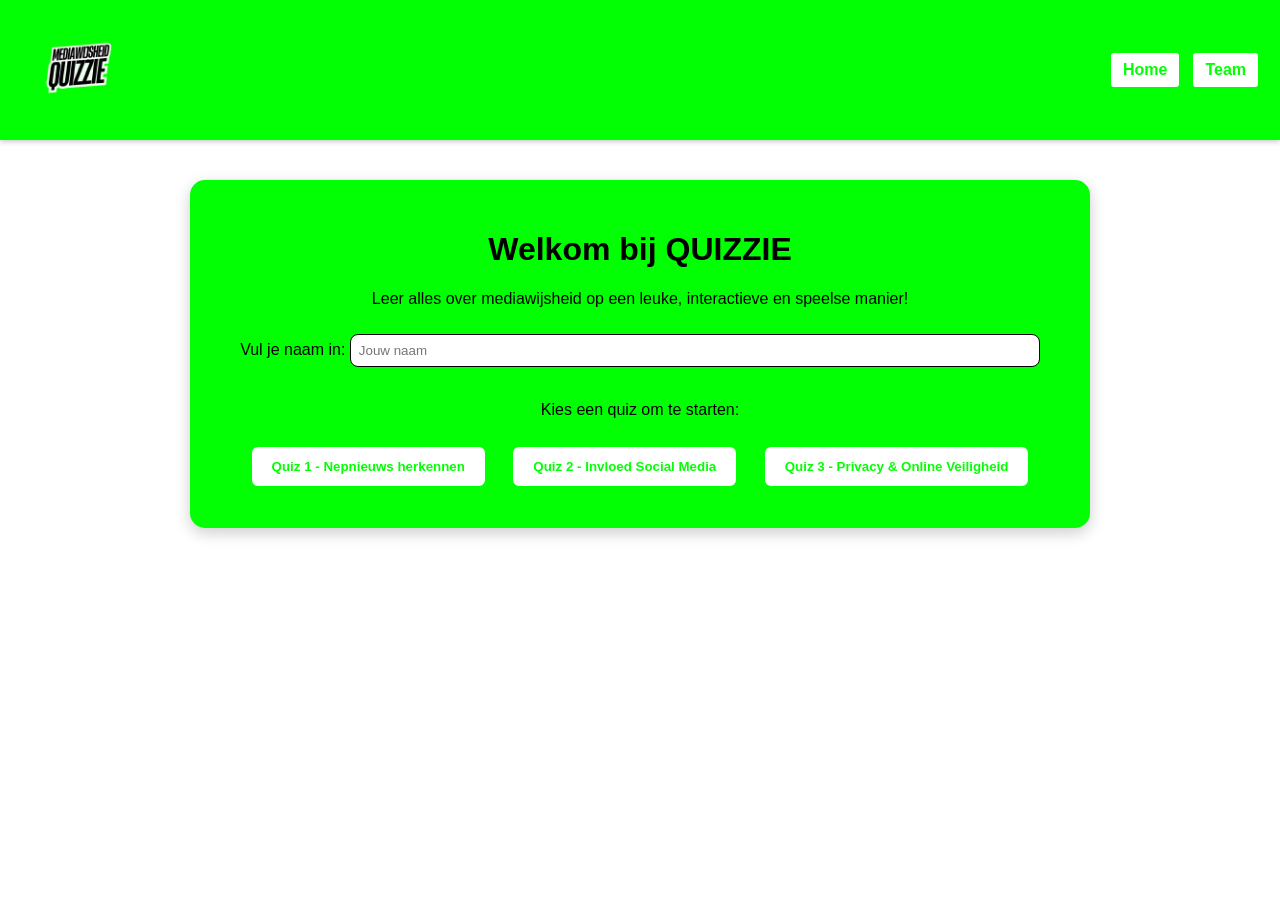
<file: index.html>
<!DOCTYPE html>
<html lang="nl">
<head>
<meta charset="UTF-8">
<meta name="viewport" content="width=device-width, initial-scale=1.0">
<title>QUIZZIE - Mediawijsheid</title>
<link rel="stylesheet" href="style.css">
</head>
<body>
<header>
    <img src="download.png" alt="QUIZZIE Logo" class="logo">
    <nav>
        <a href="index.html">Home</a>
        <a href="team.html">Team</a>
    </nav>
</header>

<main>
    <div class="welcome-block">
        <h1>Welkom bij QUIZZIE</h1>
        <p>Leer alles over mediawijsheid op een leuke, interactieve en speelse manier!</p>

        <label>Vul je naam in:</label>
        <input type="text" id="player-name" placeholder="Jouw naam">
        <br><br>

        <p>Kies een quiz om te starten:</p>
        <button class="quiz-btn" data-quiz="quiz_kai.html">Quiz 1 - Nepnieuws herkennen</button>
        <button class="quiz-btn" data-quiz="quiz_nikhil.html">Quiz 2 - Invloed Social Media</button>
        <button class="quiz-btn" data-quiz="quiz_carlos.html">Quiz 3 - Privacy & Online Veiligheid</button>
    </div>
</main>

<script>
const buttons = document.querySelectorAll(".quiz-btn");

buttons.forEach(btn=>{
    btn.addEventListener("click", ()=>{
        const name = document.getElementById("player-name").value.trim();
        if(name===""){
            alert("Vul eerst je naam in om verder te gaan!");
            return;
        }
        localStorage.setItem("playerName", name);
        window.location.href = btn.getAttribute("data-quiz");
    });
});
</script>
</body>
</html>
</file>
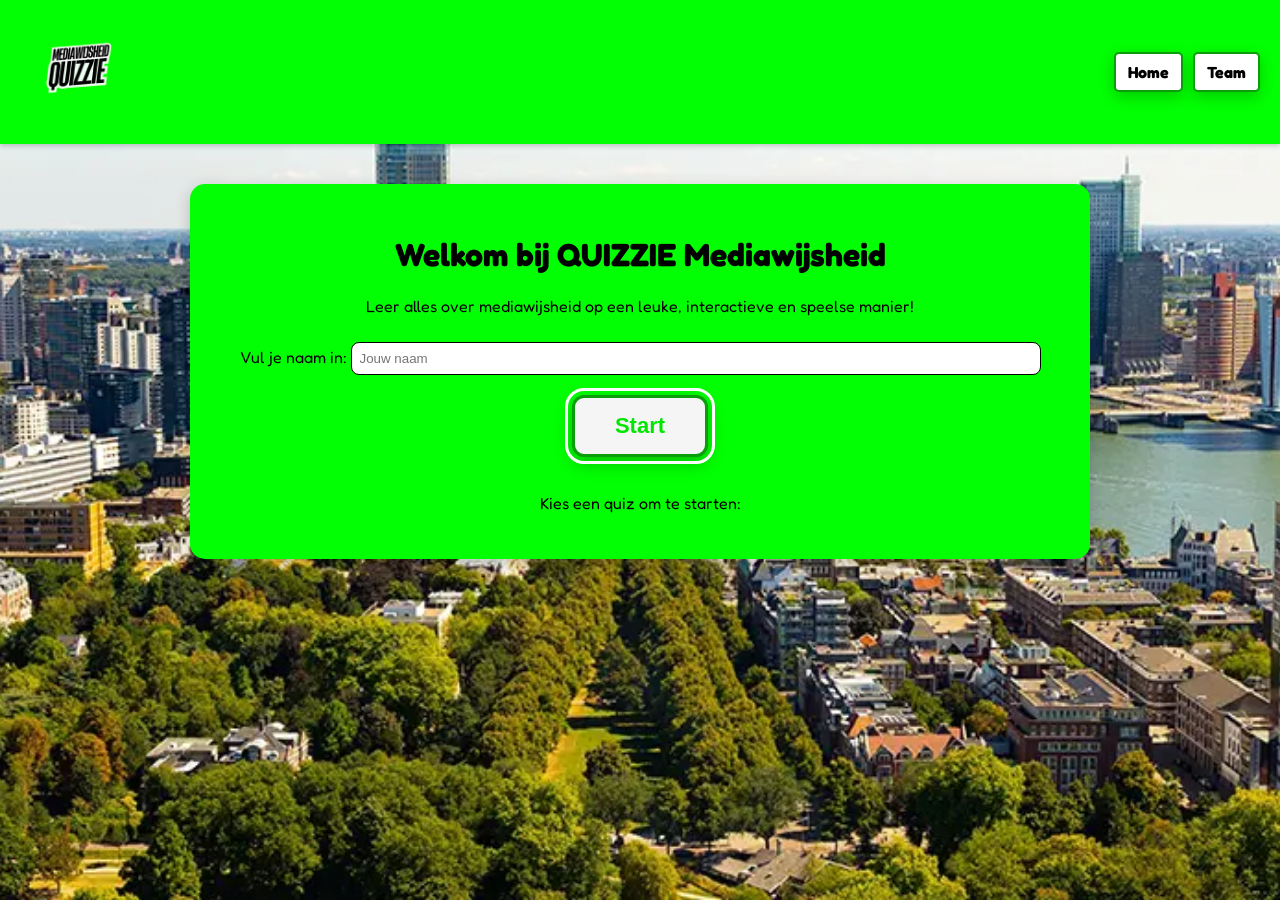
<file: homepage/index.html>
<!DOCTYPE html>
<html lang="nl">
<head>
<meta charset="UTF-8">
<meta name="viewport" content="width=device-width, initial-scale=1.0">
<title>QUIZZIE - Mediawijsheid</title>
<link rel="stylesheet" href="/style/style.css">
<link href="https://fonts.googleapis.com/css2?family=Fredoka:wght@400;600;700&display=swap" rel="stylesheet">

</head>

<header>
    <a href="/homepage/index.html">
    <img src="/images/download.png" class="logo" alt="QUIZZIE Logo">
    </a>

    <nav>
        <a href="/homepage/index.html">Home</a>
        <a href="/team/team.html">Team</a>
    </nav>
</header>

<main>
    <div class="welcome-block">
        <h1>Welkom bij QUIZZIE Mediawijsheid</h1>
        <p>Leer alles over mediawijsheid op een leuke, interactieve en speelse manier!</p>

      <label>Vul je naam in:</label>
<input type="text" id="player-name" placeholder="Jouw naam">

<button id="start-btn">Start</button>

        <br><br>

        <p>Kies een quiz om te starten:</p>

        <div class="quiz-sectie">

            <div class="quiz-blok">
                <h3>Quiz 1</h3>
                <button class="quiz-btn" data-quiz="/quiz-paginas/quiz_kai.html">Nepnieuws herkennen</button>
            </div>

            <div class="quiz-blok">
                <h3>Quiz 2</h3>
                <button class="quiz-btn" data-quiz="/quiz-paginas/quiz_nikhil.html">Invloed Social Media</button>
            </div>

            <div class="quiz-blok">
                <h3>Quiz 3</h3>
                <button class="quiz-btn" data-quiz="/quiz-paginas/quiz_carlos.html">Privacy & Online Veiligheid</button>
            </div>

        </div>
    </div>
</main>

<script>
document.addEventListener("DOMContentLoaded", () => {
    const nameInput = document.getElementById("player-name");
    const startBtn = document.getElementById("start-btn");
    const quizSection = document.querySelector(".quiz-sectie");
    const buttons = document.querySelectorAll(".quiz-btn");

 
    buttons.forEach(btn => btn.disabled = true);


    startBtn.addEventListener("click", () => {
        const name = nameInput.value.trim();

        if (name === "") {
            alert("Vul eerst je naam in!");
            return;
        }

   
        localStorage.setItem("playerName", name);


        quizSection.style.display = "flex";

 
        buttons.forEach(btn => btn.disabled = false);


        startBtn.style.display = "none";
        nameInput.disabled = true;
    });

    // Quiz-knoppen gedrag
    buttons.forEach(btn => {
        btn.addEventListener("click", () => {
            const name = nameInput.value.trim();

            if (name === "") {
                alert("Vul eerst je naam in!");
                return;
            }

            window.location.href = btn.getAttribute("data-quiz");
        });
    });
});
</script>



</body>
</html>
</file>
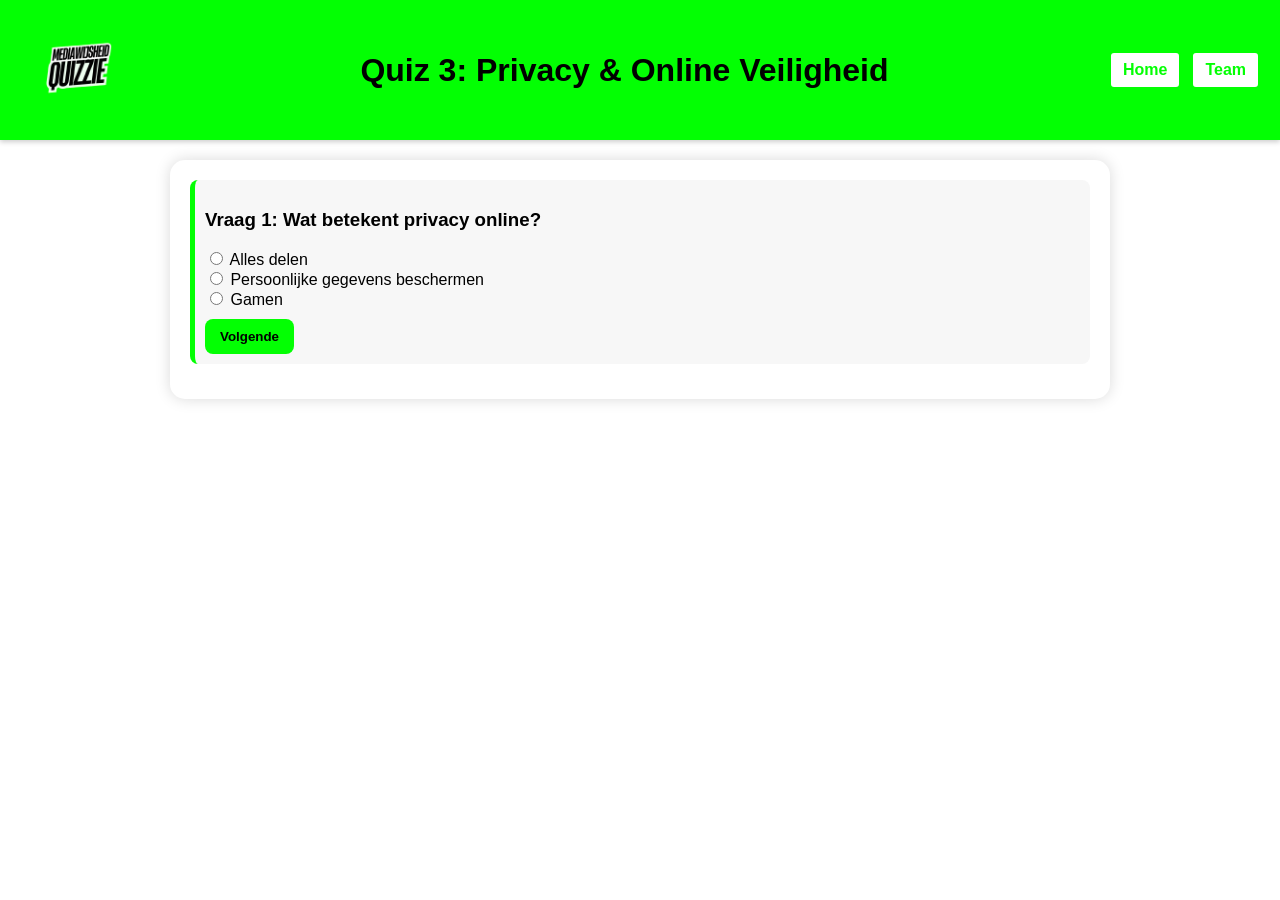
<file: quiz_carlos.html>
<!DOCTYPE html>
<html lang="nl">
<head>
<meta charset="UTF-8">
<meta name="viewport" content="width=device-width, initial-scale=1.0">
<title>Quiz 3 - Privacy & Online Veiligheid</title>
<link rel="stylesheet" href="style.css">
</head>
<body>
<header>
    <img src="download.png" alt="QUIZZIE Logo" class="logo">
    <h1>Quiz 3: Privacy & Online Veiligheid</h1>
    <nav>
        <a href="index.html">Home</a>
        <a href="team.html">Team</a>
    </nav>
</header>

<main class="quiz-container">
    <div id="quiz-container"></div>
</main>

<script src="quiz_carlos.js"></script>
</body>
</html>
</file>
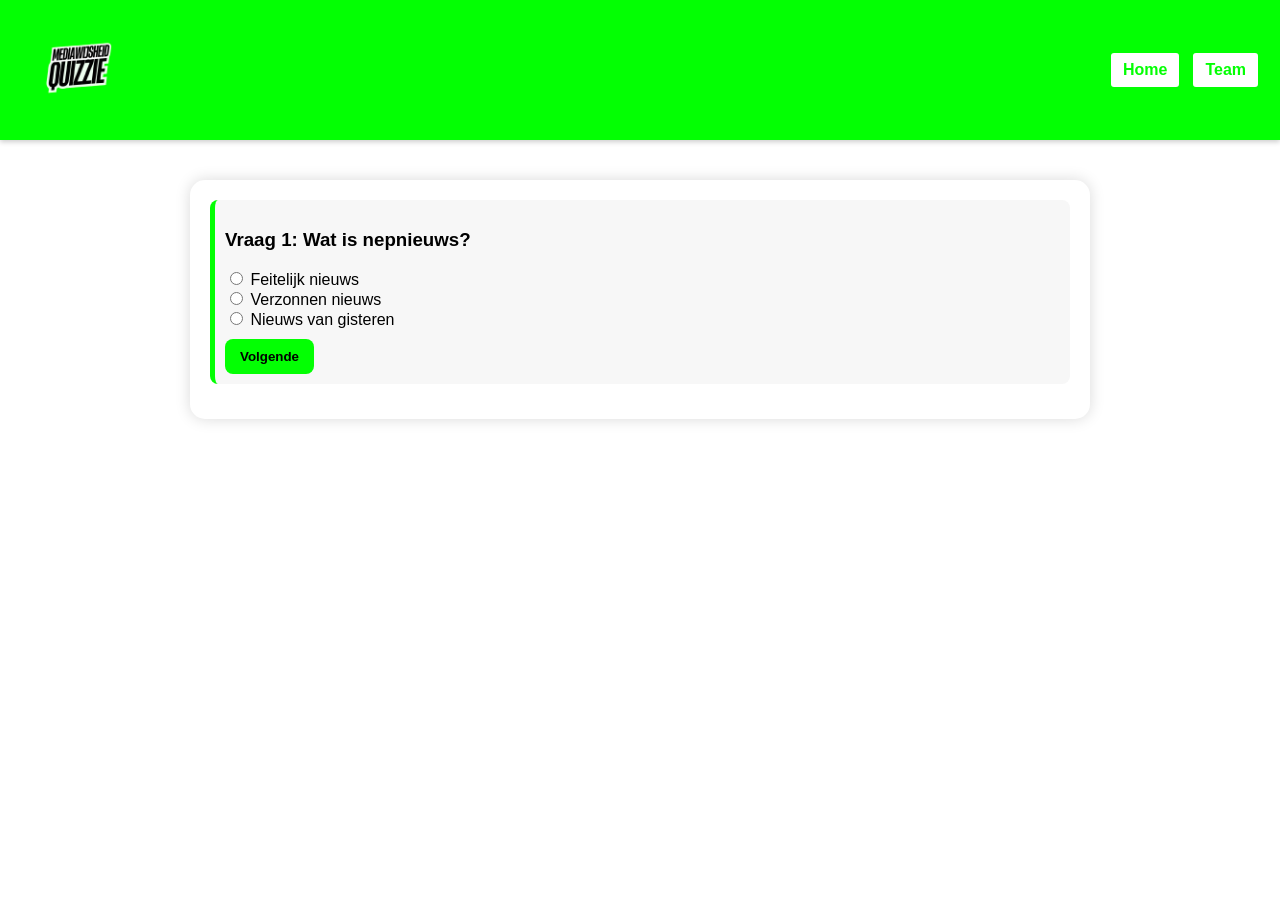
<file: quiz_kai.html>
<!DOCTYPE html>
<html lang="nl">
<head>
<meta charset="UTF-8">
<meta name="viewport" content="width=device-width, initial-scale=1.0">
<title>Quiz 1 - Nepnieuws herkennen</title>
<link rel="stylesheet" href="style.css">
</head>
<body>
<header>
    <img src="download.png" alt="QUIZZIE Logo" class="logo">
    <nav>
        <a href="index.html">Home</a>
        <a href="team.html">Team</a>
    </nav>
</header>

<main>
    <div class="quiz-container" id="quiz-container"></div>
</main>

<script src="quiz_kai.js"></script>
</body>
</html>
</file>
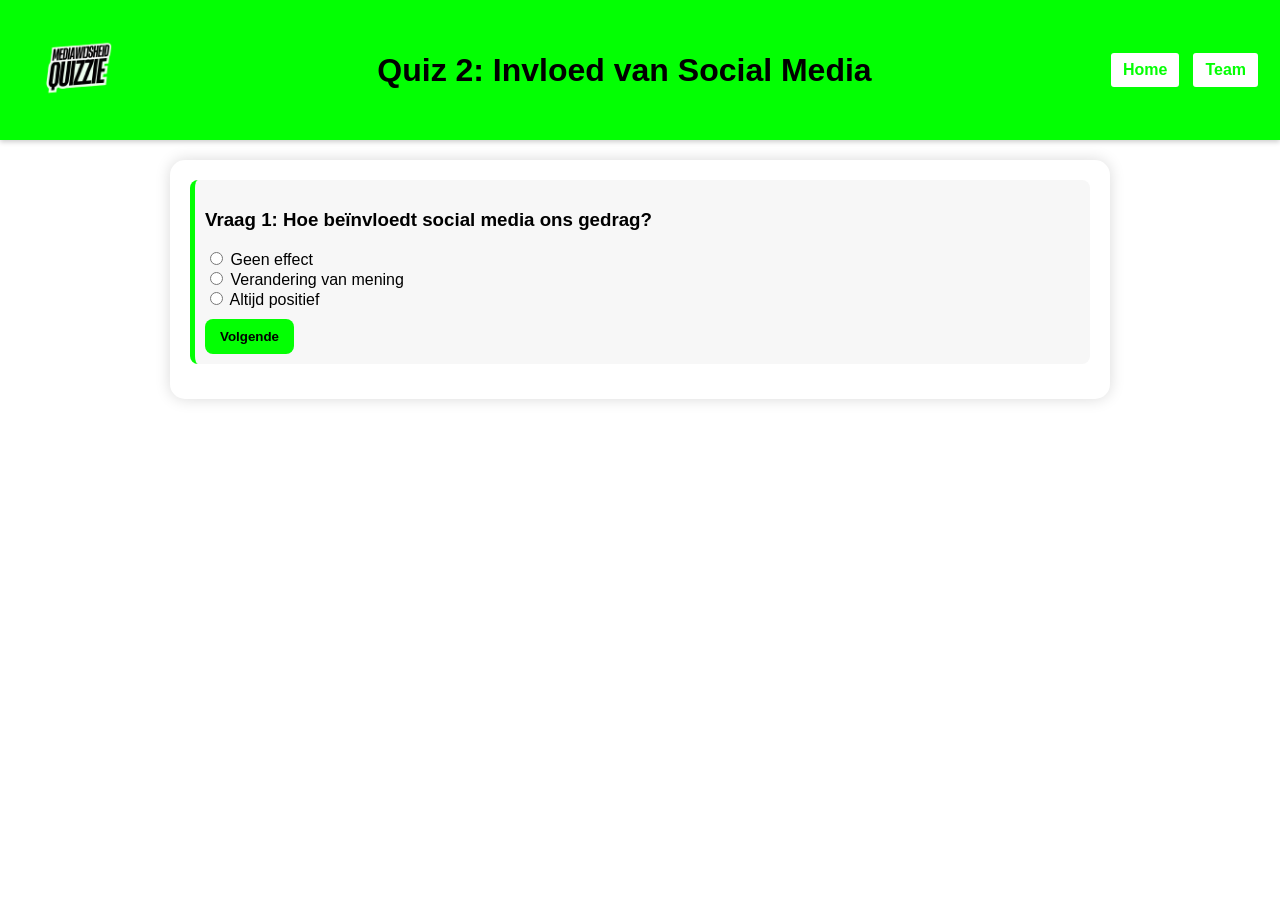
<file: quiz_nikhil.html>
<!DOCTYPE html>
<html lang="nl">
<head>
<meta charset="UTF-8">
<meta name="viewport" content="width=device-width, initial-scale=1.0">
<title>Quiz 2 - Invloed Social Media</title>
<link rel="stylesheet" href="style.css">
</head>
<body>
<header>
    <img src="download.png" alt="QUIZZIE Logo" class="logo">
    <h1>Quiz 2: Invloed van Social Media</h1>
    <nav>
        <a href="index.html">Home</a>
        <a href="team.html">Team</a>
    </nav>
</header>

<main class="quiz-container">
    <div id="quiz-container"></div>
</main>

<script src="quiz_nikhil.js"></script>
</body>
</html>
</file>
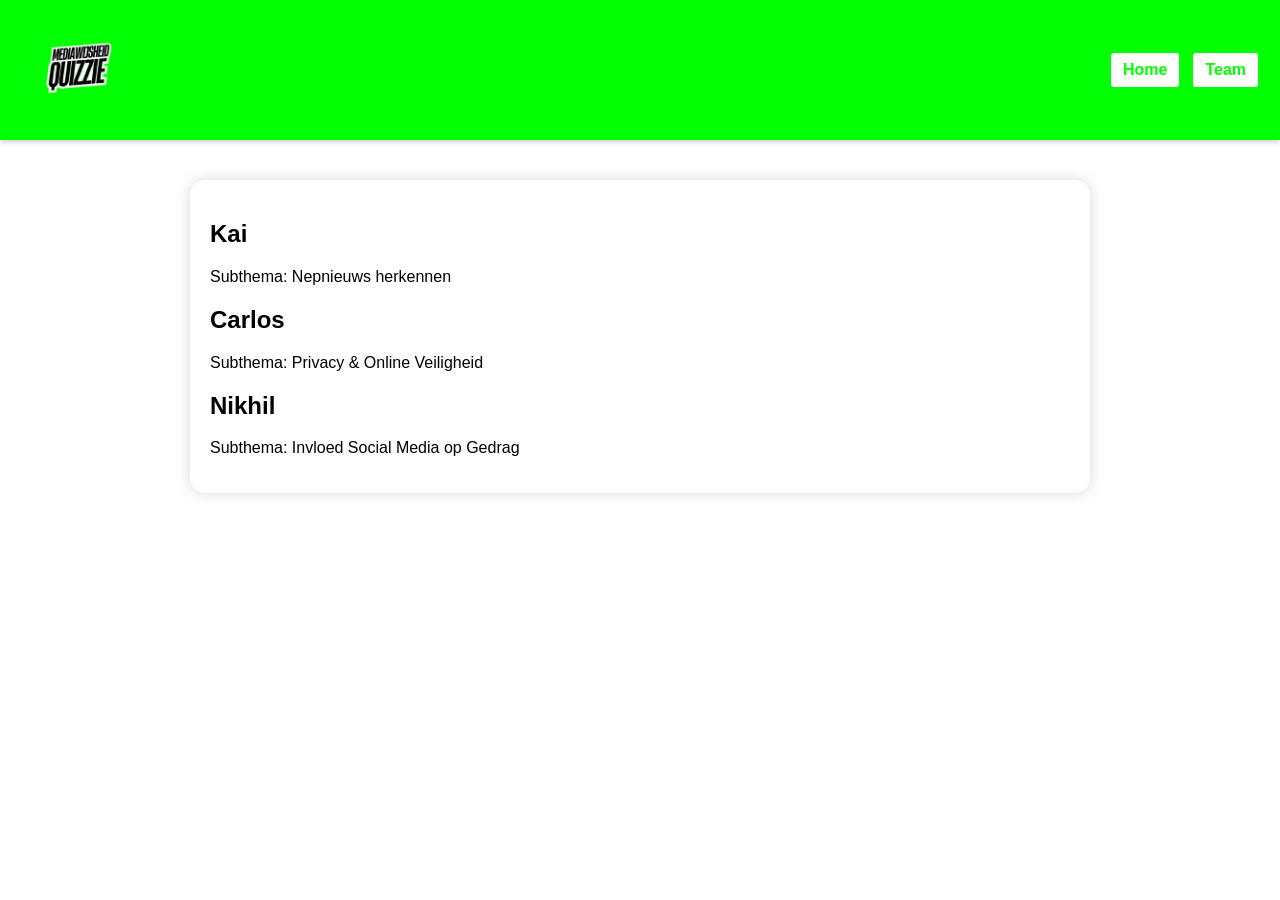
<file: team.html>
<!DOCTYPE html>
<html lang="nl">
<head>
<meta charset="UTF-8">
<meta name="viewport" content="width=device-width, initial-scale=1.0">
<title>Ons Team - QUIZZIE</title>
<link rel="stylesheet" href="style.css">
</head>
<body>
<header>
    <img src="download.png" alt="QUIZZIE Logo" class="logo">
    <nav>
        <a href="index.html">Home</a>
        <a href="team.html">Team</a>
    </nav>
</header>

<main>
    <div class="quiz-container">
        <h2>Kai</h2>
        <p>Subthema: Nepnieuws herkennen</p>
        <h2>Carlos</h2>
        <p>Subthema: Privacy & Online Veiligheid</p>
        <h2>Nikhil</h2>
        <p>Subthema: Invloed Social Media op Gedrag</p>
    </div>
</main>
</body>
</html>
</file>
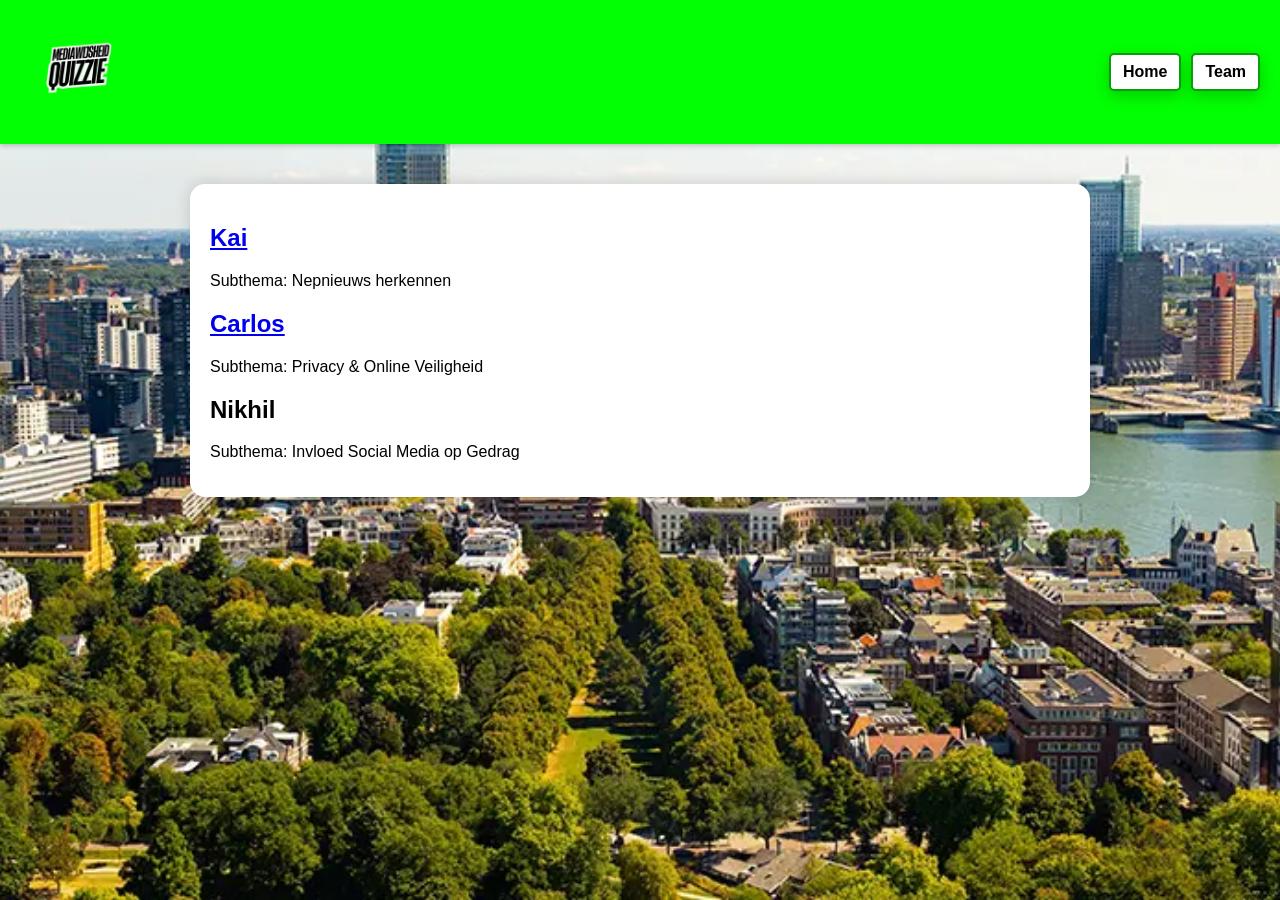
<file: team/team.html>
<!DOCTYPE html>
<html lang="nl">

<head>
    <meta charset="UTF-8">
    <meta name="viewport" content="width=device-width, initial-scale=1.0">
    <title>Ons Team - QUIZZIE</title>
    <link rel="stylesheet" href="/style/style.css">
</head>

<body>
    <header>
        <a href="/homepage/index.html">
            <img src="/images/download.png" class="logo" alt="QUIZZIE Logo">
        </a>
        <nav>
            <a href="/homepage/index.html">Home</a>
            <a href="/team/team.html">Team</a>
        </nav>
    </header>

    <main>
        <div class="quiz-container">
            <a href="https://github.com/Kai6769">
            <h2>Kai</h2>
            </a>
            <p>Subthema: Nepnieuws herkennen</p>
            <a href="https://github.com/cemenezes10">
            <h2>Carlos</h2>
            </a>
            <p>Subthema: Privacy & Online Veiligheid</p>
            <h2>Nikhil</h2>
            <p>Subthema: Invloed Social Media op Gedrag</p>
        </div>
    </main>
</body>

</html>
</file>
<file: style.css>
body {
    font-family: 'Arial', sans-serif;
    background-color: #fff;
    color: #000;
    margin: 0;
    padding: 0;
}

header {
    display: flex;
    align-items: center;
    justify-content: space-between;
    padding: 10px 20px;
    background-color: #03ff03;
    color: #000;
    position: sticky;
    top: 0;
    z-index: 1000;
    box-shadow: 0 2px 5px rgba(0,0,0,0.2);
}

header img.logo {
    width: 120px;
}

nav {
    display: flex;
    gap: 10px;
}

nav a {
    padding: 8px 12px;
    background-color: #fff; /* wit voor knopjes */
    color: #03ff03;
    border: 2px solid #03ff03;
    text-decoration: none;
    border-radius: 5px;
    font-weight: bold;
    transition: background-color 0.3s, color 0.3s;
}

nav a:hover {
    background-color: #03ff03;
    color: #000;
}

main {
    max-width: 900px;
    margin: 20px auto;
    padding: 20px;
}

.welcome-block {
    background-color: #03ff03;
    color: #000;
    padding: 30px;
    border-radius: 15px;
    text-align: center;
    box-shadow: 0 5px 15px rgba(0,0,0,0.2);
    margin-bottom: 30px;
    transition: transform 0.2s;
}

.welcome-block:hover {
    transform: scale(1.02);
}

button.quiz-btn {
    padding: 12px 20px;
    margin: 10px;
    background-color: #fff; /* wit */
    color: #03ff03;
    border: 2px solid #03ff03;
    border-radius: 8px;
    font-weight: bold;
    cursor: pointer;
    transition: transform 0.2s, background-color 0.3s, color 0.3s;
}

button.quiz-btn:hover {
    background-color: #03ff03;
    color: #000;
    transform: scale(1.05);
}

.quiz-container {
    background-color: #fff;
    padding: 20px;
    border-radius: 15px;
    box-shadow: 0 0 15px rgba(0,0,0,0.15);
    margin-bottom: 20px;
    transition: transform 0.2s;
}

.quiz-container:hover {
    transform: translateY(-3px);
}

.question {
    margin-bottom: 15px;
    padding: 10px;
    border-left: 5px solid #03ff03;
    background-color: #f7f7f7;
    border-radius: 8px;
}

button {
    padding: 10px 15px;
    margin-top: 10px;
    border: none;
    background-color: #03ff03;
    color: #000;
    font-weight: bold;
    border-radius: 8px;
    cursor: pointer;
    transition: transform 0.2s, background-color 0.2s;
}

button:hover {
    transform: scale(1.05);
    background-color: #00cc00;
}

input[type="text"] {
    padding: 8px;
    width: 80%;
    margin-top: 10px;
    border-radius: 8px;
    border: 1px solid #000;
}

.score-block {
    background-color: #03ff03;
    color: #000;
    padding: 25px;
    text-align: center;
    border-radius: 15px;
    box-shadow: 0 5px 15px rgba(0,0,0,0.2);
    margin-top: 20px;
}
</file>
<file: style/style.css>
body {
    font-family: 'Fredoka', sans-serif;
    background-color: #ededed;
    color: #000;
    margin: 0;
    padding: 0;
       background-image: url('/images/Rotterdam.webp');
    background-size: cover;
    background-position: center;
    background-repeat: no-repeat;
    background-attachment: fixed; 
}

#start-btn {
    margin-top: 20px;
    padding: 15px 40px;
    font-size: 22px;
    font-weight: 700;
    background-color: #f5f5f5;
    color: #00e600;
    border: 3px solid #0b9e0b;
    border-radius: 12px;
    cursor: pointer;
    transition: transform 0.2s, background-color 0.2s, box-shadow 0.2s;
    outline: 3px solid #ffffff;
    outline-offset: 4px;
    box-shadow: 0 6px 18px rgba(0,0,0,0.25);
}

#start-btn:hover {
    background-color: #00e600;
    transform: scale(1.07);
    box-shadow: 0 8px 22px rgba(0,0,0,0.3);
}

#start-btn:active {
    transform: scale(0.97);
}


.quiz-sectie {
    display: none;
    justify-content: center;
    gap: 40px;
    margin-top: 20px;
}

.quiz-blok {
    background: white;
    padding: 20px;
    border-radius: 12px;
    box-shadow: 0 4px 10px rgba(0,0,0,0.1);
    transition: transform .2s;
}
.quiz-blok:hover {
    transform: translateY(-5px);
}


.quiz-blok h3 {
    margin-bottom: 10px;
    font-size: 20px;
    font-weight: bold;
    background-color: #fafffa;
  border-radius: 8px;
  border: #0b9e0b   solid 2px;
  margin-bottom: auto;
  box-shadow: 0 5px 15px rgba(0,0,0,0.2);
}



header {
    display: flex;
    align-items: center;
    justify-content: space-between;
    padding: 10px 20px;
    background-color: #03ff03;
    color: #000;
    position: sticky;
    top: 0;
    z-index: 1000;
    box-shadow: 0 2px 5px rgba(0,0,0,0.2);
}

header img.logo {
    width: 120px;
}

nav {
    display: flex;
    gap: 10px;
}

nav a {
    padding: 8px 12px;
    background-color: #fff;
    color: #000000;
    border: 2px solid #03ff03;
    text-decoration: none;
    border-radius: 5px;
    font-weight: bold;
    transition: background-color 0.3s, color 0.3s;
    border: #0b9e0b   solid 2px;
    box-shadow: 0 5px 15px rgba(0,0,0,0.2);
}

nav a:hover {
    background-color: #03ff03;
    color: #000;
}

main {
    max-width: 900px;
    margin: 20px auto;
    padding: 20px;
}

.welcome-block {
    background-color: #03ff03;
    color: #000;
    padding: 30px;
    border-radius: 15px;
    text-align: center;
    box-shadow: 0 5px 15px rgba(0,0,0,0.2);
    margin-bottom: 30px;
    transition: transform 0.2s;
}

.welcome-block:hover {
    transform: scale(1.02);
}

button.quiz-btn {
    font-style: bold;
    padding: 12px 20px; 
    margin: 10px;
    background-color: #fff;
    color: #000000;
    border: 2px solid #0b9e0b;
    border-radius: 8px;
    font-weight: bold;
    cursor: pointer;
    transition: transform 0.2s, background-color 0.3s, color 0.3s;
}

button.quiz-btn:hover {
    background-color: #03ff03;
    color: #000;
    transform: scale(1.05);
}

.quiz-container {
 
    background-color: #fff;
    padding: 20px;
    border-radius: 15px;
    box-shadow: 0 0 15px rgba(0,0,0,0.15);
    margin-bottom: 20px;
    transition: transform 0.2s;
}

.quiz-container a:hover {
    color: #0b9e0b;
    text-shadow: 0 0 5px rgba(0,0,0,0.2);
}


.question {
    margin-bottom: 15px;
    padding: 10px;
    border-left: 5px solid #03ff03;
    background-color: #f7f7f7;
    border-radius: 8px;
}

button {
    padding: 10px 15px;
    margin-top: 10px;
    border: none;
    background-color: #03ff03;
    color: #000;
    font-weight: bold;
    border-radius: 8px;
    cursor: pointer;
    transition: transform 0.2s, background-color 0.2s;
}

button:hover {
    transform: scale(1.05);
    background-color: #00cc00;
}

input[type="text"] {
    padding: 8px;
    width: 80%;
    margin-top: 10px;
    border-radius: 8px;
    border: 1px solid #000;
}

.score-block {
    background-color: #03ff03;
    color: #000;
    padding: 25px;
    text-align: center;
    border-radius: 15px;
    box-shadow: 0 5px 15px rgba(0,0,0,0.2);
    margin-top: 20px;
}



.score-details {

    margin-top: 20px;

    display: flex;

    flex-direction: column;

    gap: 15px;

}
 
.score-item {

    background: #ffffff;

    border-left: 6px solid #03ff03;

    padding: 15px;

    border-radius: 10px;

    box-shadow: 0 4px 10px rgba(0,0,0,0.15);

    font-size: 16px;

}
 
.score-item strong {

    display: block;

    margin-bottom: 5px;

    font-size: 17px;

}
 


.fouten-lijst {

    display: flex;

    flex-wrap: wrap;

    gap: 10px;

    margin-top: 10px;

}
 
.fout-badge {

    background-color: #000;

    color: #ff0303;

    padding: 6px 10px;

    border-radius: 8px;

    font-size: 14px;

    font-weight: bold;

}
</file>
